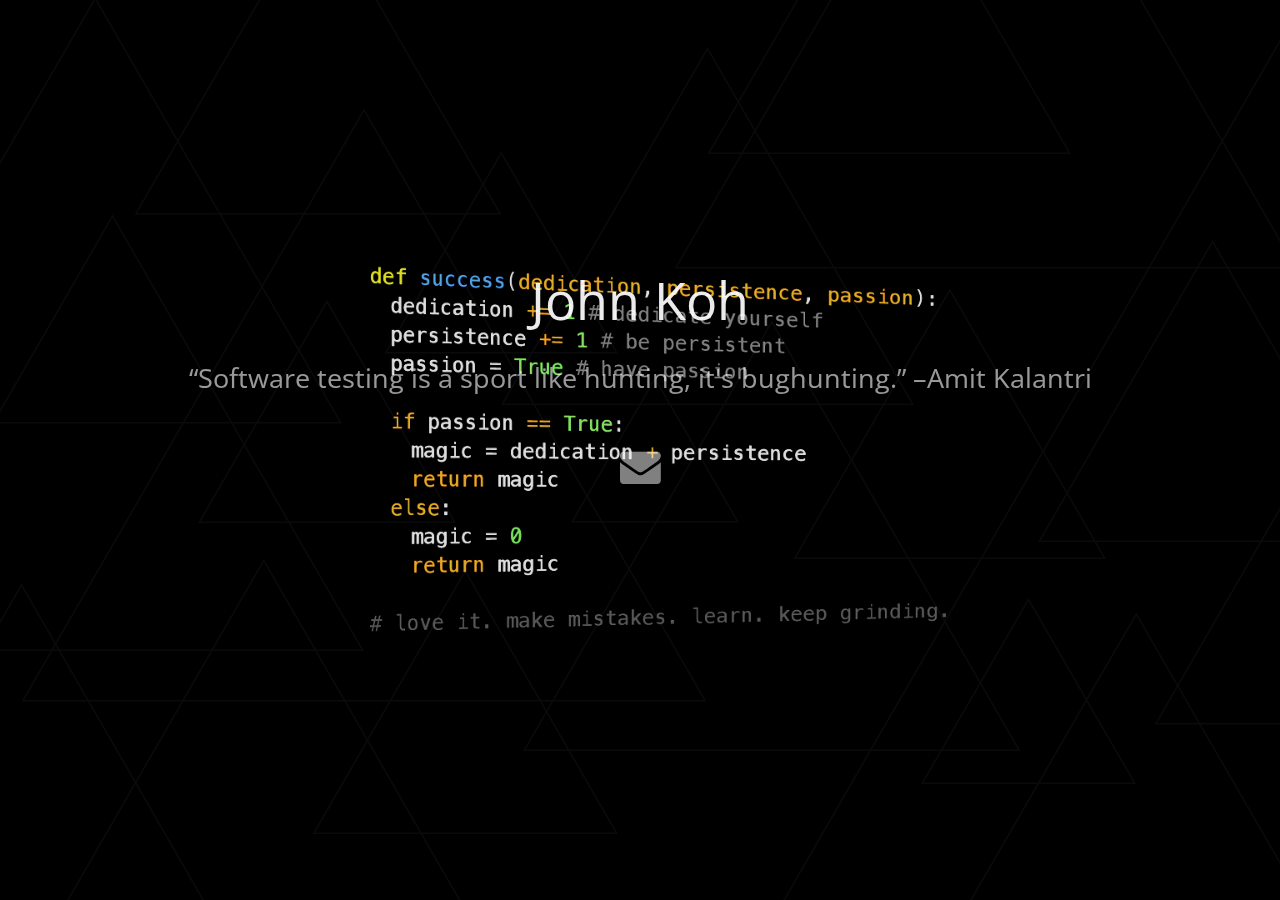
<file: index.html>
<!DOCTYPE html>
<html lang="en">
  <head>
    <meta charset="utf-8">
    <meta http-equiv="X-UA-Compatible" content="IE=edge">
    <meta name="viewport" content="width=device-width, initial-scale=1">
    <meta name="description" content="John Koh's home page">
    <meta name="keywords" content="John Koh">
    <meta name="author" content="John Koh">

    <title>About John</title>

    <!-- Bootstrap core CSS -->
    <link rel="stylesheet" href="//netdna.bootstrapcdn.com/bootstrap/3.1.1/css/bootstrap.min.css">

    <!-- Custom styles -->
    <link rel="stylesheet" type="text/css" href="custom.css">

    <!-- Font Awesome -->
    <link rel="stylesheet" href="//netdna.bootstrapcdn.com/font-awesome/4.1.0/css/font-awesome.min.css">

    <!-- Google Fonts -->
    <link href='http://fonts.googleapis.com/css?family=Open+Sans:400,300' rel='stylesheet'
    type='text/css'>

    <link rel="shortcut icon" href="/favicon.ico">

    <!-- Google Analytics tracking code -->
    <script>
      (function(i,s,o,g,r,a,m){i['GoogleAnalyticsObject']=r;i[r]=i[r]||function(){
      (i[r].q=i[r].q||[]).push(arguments)},i[r].l=1*new Date();a=s.createElement(o),
      m=s.getElementsByTagName(o)[0];a.async=1;a.src=g;m.parentNode.insertBefore(a,m)
      })(window,document,'script','//www.google-analytics.com/analytics.js','ga');

      ga('create', 'UA-64909746-1', 'auto');
      ga('send', 'pageview');
    </script>

    <!-- HTML5 Shim and Respond.js IE8 support of HTML5 elements and media queries -->
    <!-- WARNING: Respond.js doesn't work if you view the page via file:// -->
    <!--[if lt IE 9]>
      <script src="https://oss.maxcdn.com/libs/html5shiv/3.7.0/html5shiv.js"></script>
      <script src="https://oss.maxcdn.com/libs/respond.js/1.4.2/respond.min.js"></script>
    <![endif]-->
  </head>

  <body>

    <div class="triangles-pattern"></div>
    <div class="wrapper">
      <div class="centered">
        <h1>John Koh</h1>


        <h2>“Software testing is a sport like hunting, it's bughunting.” <span class="author">–Amit Kalantri</span></h2>

        <div class="links">
          <ul>
            <li>
              <a href="mailto:me@johnkoh.net" title="My Email">
                <span class="fa fa-envelope fa-2x"></span>
              </a>
            </li>
          </ul>
        </div>
      </div>
    <div>

    <!-- jQuery (necessary for Bootstrap's JavaScript plugins) -->
    <script src="https://ajax.googleapis.com/ajax/libs/jquery/1.11.0/jquery.min.js"></script>
    <!-- Include all compiled plugins (below), or include individual files as needed -->
    <script src="//netdna.bootstrapcdn.com/bootstrap/3.1.1/js/bootstrap.min.js"></script>
  </body>
</html>
</file>
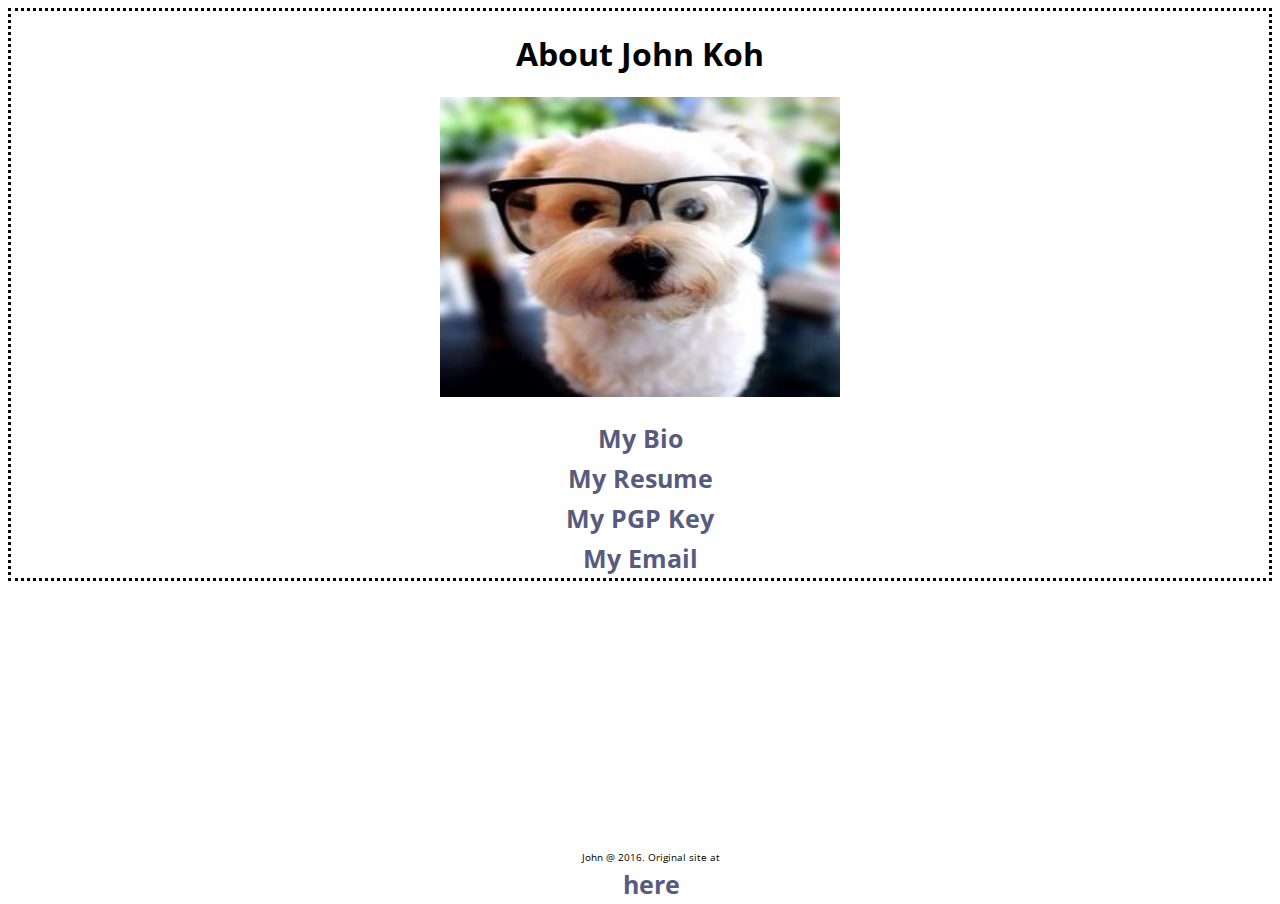
<file: backup_old/index.html>
<!doctype html>
<head>
<link rel="stylesheet" type="text/css" href="//fonts.googleapis.com/css?family=Open+Sans" />
  <meta charset="utf-8">
  <title>John's Portfolio</title>
  <meta name="description" content="John's portfolio in a clean HTML5 styling.">
  <link rel="stylesheet" href="index.css">
</head>
 
<body>
    <div id="wrapper">
        <div id="header">
            <h1>About John Koh</h1> 
        </div>
        <div id="content">
                <p><img src="notme.jpg" alt="that's me" height="300" width="400"></p>
                <a rel="external" href="/bio.html">My Bio</a>
                <a rel="external" href="/resume.html">My Resume</a>
                <a rel="external" href="https://pgp.mit.edu/pks/lookup?op=vindex&search=0x8353E637B3AAEEB0">My PGP Key</a>
                <a rel="external" href="mailto:me@johnkoh.net">My Email</a>

        </div>
        <div id="footer">
            <p>John @ 2016. Original site at <a href="http://johnkoh.net/regular">here</a></p>
        </div>
    </div>
</body>
</html>
</file>
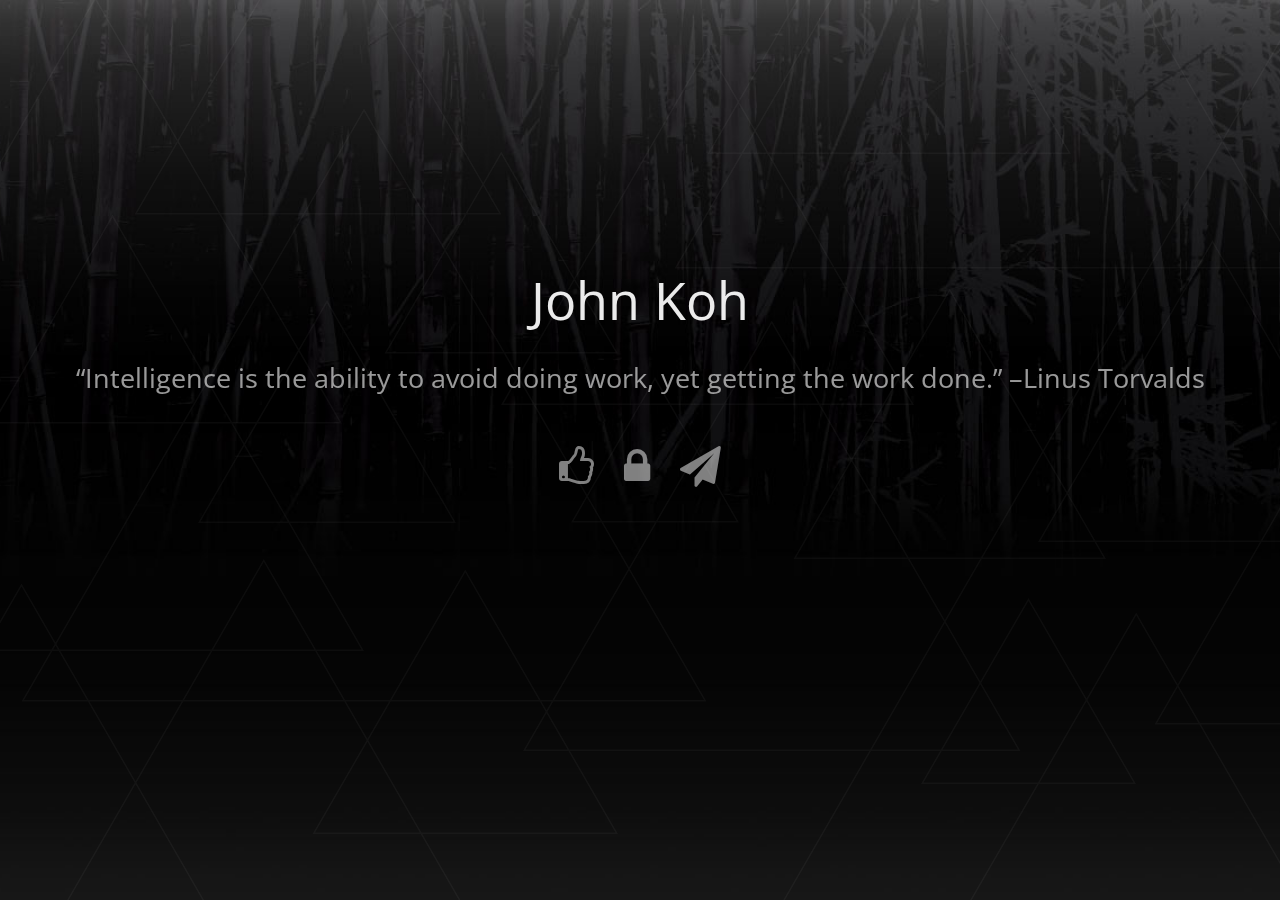
<file: regular/index.html>
<!DOCTYPE html>
<html lang="en">
  <head>
    <meta charset="utf-8">
    <meta http-equiv="X-UA-Compatible" content="IE=edge">
    <meta name="viewport" content="width=device-width, initial-scale=1">
    <meta name="description" content="John Koh's home page">
    <meta name="keywords" content="John Koh">
    <meta name="author" content="John Koh">

    <title>About John</title>

    <!-- Bootstrap core CSS -->
    <link rel="stylesheet" href="//netdna.bootstrapcdn.com/bootstrap/3.1.1/css/bootstrap.min.css">

    <!-- Custom styles -->
    <link rel="stylesheet" type="text/css" href="custom.css">

    <!-- Font Awesome -->
    <link rel="stylesheet" href="//netdna.bootstrapcdn.com/font-awesome/4.1.0/css/font-awesome.min.css">

    <!-- Google Fonts -->
    <link href='http://fonts.googleapis.com/css?family=Open+Sans:400,300' rel='stylesheet'
    type='text/css'>

    <link rel="shortcut icon" href="/favicon.ico">

    <!-- Google Analytics tracking code -->
    <script>
      (function(i,s,o,g,r,a,m){i['GoogleAnalyticsObject']=r;i[r]=i[r]||function(){
      (i[r].q=i[r].q||[]).push(arguments)},i[r].l=1*new Date();a=s.createElement(o),
      m=s.getElementsByTagName(o)[0];a.async=1;a.src=g;m.parentNode.insertBefore(a,m)
      })(window,document,'script','//www.google-analytics.com/analytics.js','ga');

      ga('create', 'UA-64909746-1', 'auto');
      ga('send', 'pageview');
    </script>

    <!-- HTML5 Shim and Respond.js IE8 support of HTML5 elements and media queries -->
    <!-- WARNING: Respond.js doesn't work if you view the page via file:// -->
    <!--[if lt IE 9]>
      <script src="https://oss.maxcdn.com/libs/html5shiv/3.7.0/html5shiv.js"></script>
      <script src="https://oss.maxcdn.com/libs/respond.js/1.4.2/respond.min.js"></script>
    <![endif]-->
  </head>

  <body>

    <div class="triangles-pattern"></div>
    <div class="wrapper">
      <div class="centered">
        <h1>John Koh</h1>


        <h2>“Intelligence is the ability to avoid doing work, yet getting the work done.” <span class="author">–Linus Torvalds</span></h2>

        <div class="links">
          <ul>
            <li>
              <a href="https://facebook.com/TheJohnKoh" title="My Facebook">
                <span class="fa fa-thumbs-o-up fa-2x"></span>
              </a>
            </li>
            <li>
              <a href="https://pgp.mit.edu/pks/lookup?op=vindex&search=0x8353E637B3AAEEB0" title="My PGP Key">
                <span class="fa fa-lock fa-2x"></span>
              </a>
            </li>
            <li>
              <a href="mailto:me@johnkoh.net" title="My Email">
                <span class="fa fa-paper-plane fa-2x"></span>
              </a>
            </li>
          </ul>
        </div>
      </div>
    <div>

    <!-- jQuery (necessary for Bootstrap's JavaScript plugins) -->
    <script src="https://ajax.googleapis.com/ajax/libs/jquery/1.11.0/jquery.min.js"></script>
    <!-- Include all compiled plugins (below), or include individual files as needed -->
    <script src="//netdna.bootstrapcdn.com/bootstrap/3.1.1/js/bootstrap.min.js"></script>
  </body>
</html>
</file>
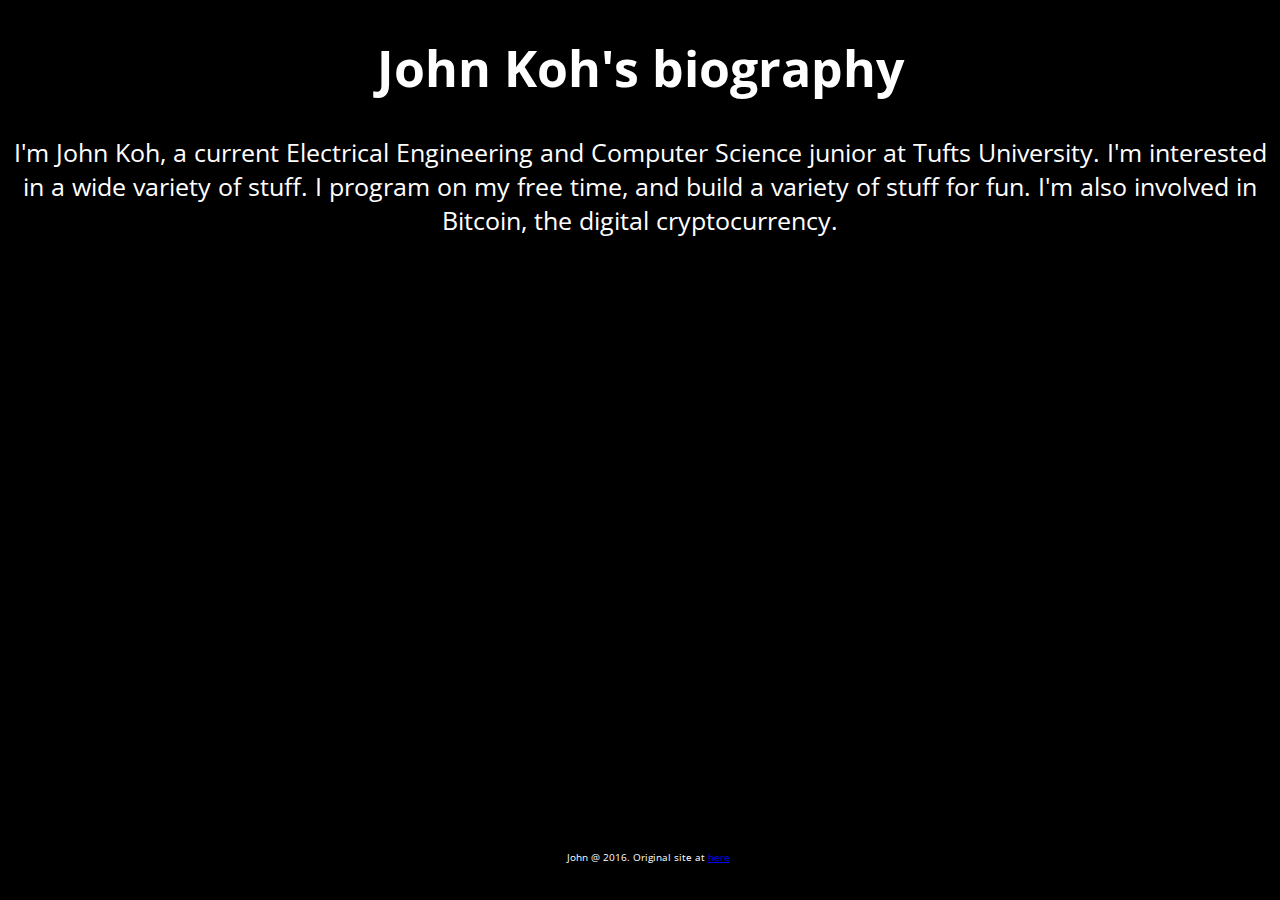
<file: bio.html>
<!doctype html>
<link rel="stylesheet" type="text/css" href="//fonts.googleapis.com/css?family=Open+Sans" />
<head>
  <meta charset="utf-8">
  <title>John's Biography</title>
  <meta name="description" content="John's portfolio in a clean HTML5 styling.">
  <link rel="stylesheet" href="bio.css">
</head>
 
<body>
    <div id="wrapper">
        <div id="header">
            <h1>John Koh's biography</h1> 
        </div>
        <div id="content">
          <p>I'm John Koh, a current Electrical Engineering and Computer Science junior at Tufts University. I'm interested in a wide variety of stuff. I program on my free time, and build a variety of stuff for fun. I'm also involved in Bitcoin, the digital cryptocurrency.</p>
        </div>
        <div id="footer">
            <p>John @ 2016. Original site at <a href="http://johnkoh.net">here</a></p>
        </div>
    </div>
</body>
</html>
</file>
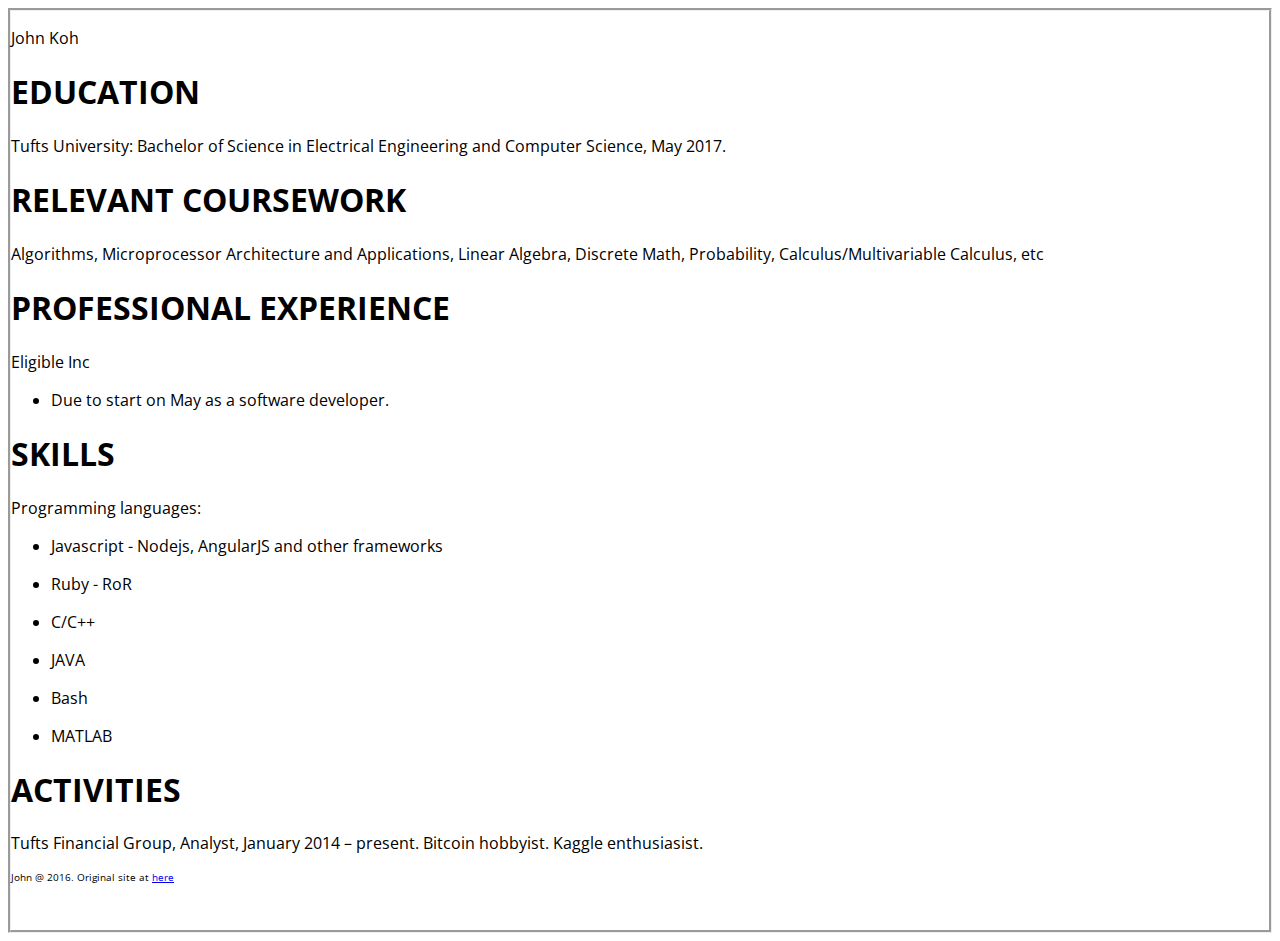
<file: resume.html>
<!doctype html>
<link rel="stylesheet" type="text/css" href="//fonts.googleapis.com/css?family=Open+Sans" />
<head>
  <meta charset="utf-8">
  <title>John Koh</title>
  <meta name="description" content="John's portfolio in a clean HTML5 styling.">
  <link rel="stylesheet" href="resume.css">
</head>

<body>	

	<div id = "me">
	<p>John Koh</p>
	</div>

	<div id = "edu">
	<h1>EDUCATION</h1>
	<p>Tufts University: Bachelor of Science in Electrical Engineering and Computer Science, May 2017.</p>
	</div>

	<div id = "coursework">
	<h1>RELEVANT COURSEWORK</h1>
	<p> Algorithms, Microprocessor Architecture and Applications, Linear Algebra, Discrete Math, Probability, Calculus/Multivariable Calculus, etc</p>
	</div>

	<div id = "professional_experience">
	<h1>PROFESSIONAL EXPERIENCE</h1>
	<p>Eligible Inc<br></p><ul id="Eligible"><li>Due to start on May as a software developer.</li></ul>
	</div>

	<div id = "skills">
	<h1>SKILLS</h1>
	<p>Programming languages: <ul id="js"><li>Javascript - Nodejs, AngularJS and other frameworks</li></ul>  <ul id="ruby"><li>Ruby -  RoR</li></ul> <ul id="c"><li>C/C++</li></ul> <ul id="java"><li>JAVA</li></ul><ul id="lol"><li>Bash</li></ul> <ul id="matlab"><li>MATLAB</li></ul></p>
	</div>

	<div id = "activities">
	<h1>ACTIVITIES</h1>
	<p>Tufts Financial Group, Analyst, January 2014 – present. Bitcoin hobbyist. Kaggle enthusiasist.</p>
	</div>

	<div id="footer">
            <p>John @ 2016. Original site at <a href="http://johnkoh.net">here</a></p>
     </div>
</body>
</html>
</file>
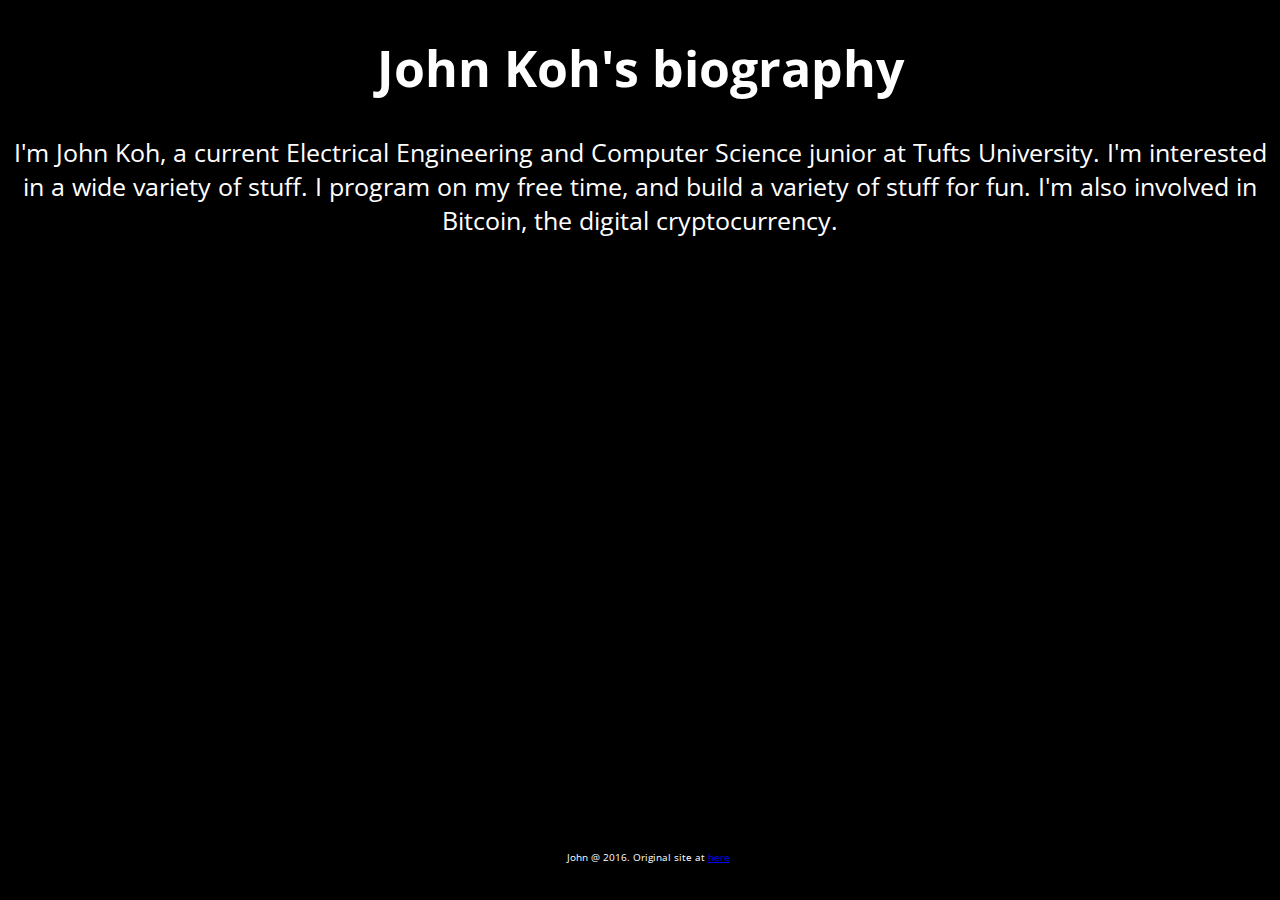
<file: backup_old/bio.html>
<!doctype html>
<head>
<link rel="stylesheet" type="text/css" href="//fonts.googleapis.com/css?family=Open+Sans" />
  <meta charset="utf-8">
  <title>John's Biography</title>
  <meta name="description" content="John's portfolio in a clean HTML5 styling.">
  <link rel="stylesheet" href="bio.css">
</head>
 
<body>
    <div id="wrapper">
        <div id="header">
            <h1>John Koh's biography</h1> 
        </div>
        <div id="content">
          <p>I'm John Koh, a current Electrical Engineering and Computer Science junior at Tufts University. I'm interested in a wide variety of stuff. I program on my free time, and build a variety of stuff for fun. I'm also involved in Bitcoin, the digital cryptocurrency.</p>
        </div>
        <div id="footer">
            <p>John @ 2016. Original site at <a href="http://johnkoh.net/regular">here</a></p>
        </div>
    </div>
</body>
</html>
</file>
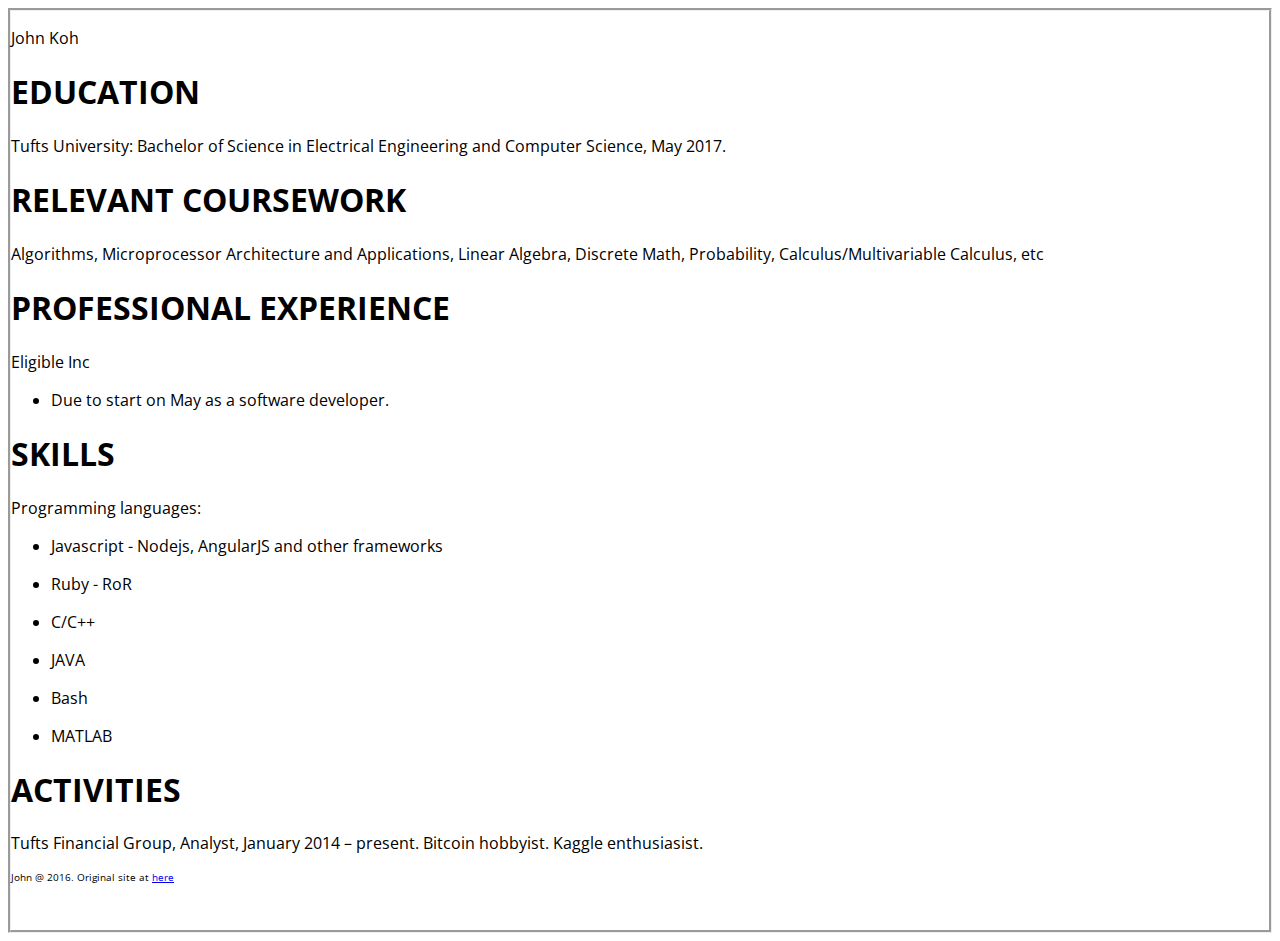
<file: backup_old/resume.html>
<!doctype html>
<head>
<link rel="stylesheet" type="text/css" href="//fonts.googleapis.com/css?family=Open+Sans" />
  <meta charset="utf-8">
  <title>John Koh</title>
  <meta name="description" content="John's portfolio in a clean HTML5 styling.">
  <link rel="stylesheet" href="resume.css">
</head>

<body>	

	<div id = "me">
	<p>John Koh</p>
	</div>

	<div id = "edu">
	<h1>EDUCATION</h1>
	<p>Tufts University: Bachelor of Science in Electrical Engineering and Computer Science, May 2017.</p>
	</div>

	<div id = "coursework">
	<h1>RELEVANT COURSEWORK</h1>
	<p> Algorithms, Microprocessor Architecture and Applications, Linear Algebra, Discrete Math, Probability, Calculus/Multivariable Calculus, etc</p>
	</div>

	<div id = "professional_experience">
	<h1>PROFESSIONAL EXPERIENCE</h1>
	<p>Eligible Inc</p><ul id="Eligible"><li>Due to start on May as a software developer.</li></ul>
	</div>

	<div id = "skills">
	<h1>SKILLS</h1>
	<p>Programming languages: </p><ul id="js"><li>Javascript - Nodejs, AngularJS and other frameworks</li></ul>  <ul id="ruby"><li>Ruby -  RoR</li></ul> <ul id="c"><li>C/C++</li></ul> <ul id="java"><li>JAVA</li></ul><ul id="lol"><li>Bash</li></ul> <ul id="matlab"><li>MATLAB</li></ul>
	</div>

	<div id = "activities">
	<h1>ACTIVITIES</h1>
	<p>Tufts Financial Group, Analyst, January 2014 – present. Bitcoin hobbyist. Kaggle enthusiasist.</p>
	</div>

	<div id="footer">
            <p>John @ 2016. Original site at <a href="http://johnkoh.net/regular">here</a></p>
     </div>
</body>
</html>
</file>
<file: custom.css>
html {
  height: 100%;
}

body {
  height: 100%;
  margin: 0;
  font-size: 17pt;
  background: url("images/background.jpg") no-repeat center center fixed;
  -webkit-background-size: cover;
  -moz-background-size: cover;
  -o-background-size: cover;
  background-size: cover;
}

.triangles-pattern {
  position: fixed;
  width: 100%;
  height: 100%;
  left: 0;
  top: 0;
  background: url("images/triangles.png") no-repeat center center fixed;
  -webkit-background-size: cover;
  -moz-background-size: cover;
  -o-background-size: cover;
  background-size: cover;
  filter: alpha(opacity=4); /* For IE8 and earlier */
  opacity: 0.04;
}

h1 {
  text-align: center;
  font-size: 2.3em;
  color: white;
  filter: alpha(opacity=92);
  opacity: 0.92;
  font-family: 'Open Sans', sans-serif;
  font-weight: 400;
  -webkit-font-smoothing: antialiased;
  text-rendering: optimizeLegibility;
  margin-top: 0px;
  margin-bottom: 0px;
}

h2 {
  text-align: center;
  font-size: 1.2em;
  line-height: 1.4;
  color: white;
  filter: alpha(opacity=60);
  opacity: 0.6;
  font-family: 'Open Sans', sans-serif;
  font-weight: 400;
  margin-top: 30px;
  margin-bottom: 50px;
  -webkit-font-smoothing: antialiased;
  -moz-osx-font-smoothing: grayscale;
  text-rendering: optimizeLegibility;
}

.author {
  white-space: nowrap;
}

ul {
  list-style-type: none;
  text-align: center;
  padding-left: 0px;
}

li {
  display: inline;
  padding-left: 12px;
  padding-right: 12px;
}


a {
  position: relative;
}

a:link {
  color: white;
  text-decoration: none;
  filter: alpha(opacity=50);
  opacity: 0.5;
}

a:visited {
  color: white;
  text-decoration: none;
  filter: alpha(opacity=50);
  opacity: 0.5;
}

a:hover {
  color: white;
  text-decoration: none;
  filter: alpha(opacity=100);
  opacity: 1;
}

a:active {
  color: white;
  text-decoration: none;
  filter: alpha(opacity=100);
  opacity: 1;
}

.links {
  margin-top: 40px;
  margin-bottom: 140px;
  font-size: 0.9em;

  -webkit-animation-name: fadein, glide;
  animation-name: fadein, glide;

  -webkit-animation-duration: 3s, 1s;
  -moz-animation-duration: 3s, 1s;
  -o-animation-duration: 3s, 1s;
  animation-duration: 3s, 1s;

  -webkit-animation-timing-function: ease-in-out, ease-in-out;
  animation-timing-function: ease-in-out, ease-in-out;

  -webkit-animation-delay: 0s, 500ms;
  -moz-animation-delay: 0s, 500ms;
  -o-animation-delay: 0s, 500ms;
  animation-delay: 0s, 500ms;

  -webkit-backface-visibility: hidden;
  backface-visibility: hidden;
}

@keyframes fadein {
  0% { 
    filter: alpha(opacity=0);
    opacity: 0;
  }
  10% { 
    filter: alpha(opacity=0);
    opacity: 0;
  }
  100% {
    filter: alpha(opacity=100);
    opacity: 1; 
  }
}

@-webkit-keyframes fadein {
  0% { 
    filter: alpha(opacity=0);
    opacity: 0;
  }
  10% { 
    filter: alpha(opacity=0);
    opacity: 0;
  }
  100% {
    filter: alpha(opacity=100);
    opacity: 1; 
  }
}

@keyframes glide {
  0% { 
    -webkit-transform: translateY(10px); 
    -ms-transform: translateY(10px); 
    transform: translateY(10px) 
  }
  100% { 
    -webkit-transform: translateY(0px);
    -ms-transform: translateY(0px);
    transform: translateY(0px) 
  }
}

@-webkit-keyframes glide {
  0% { 
    -webkit-transform: translateY(10px);
    -ms-transform: translateY(10px);
    transform: translateY(10px) 
  }
  100% { 
    -webkit-transform: translateY(0px);
    -ms-transform: translateY(0px);
    transform: translateY(0px) 
  }
}

.wrapper {
  display: table;
  width: 100%;
  height: 100%;
}

.centered {
  display: table-cell;
  text-align: center;
  vertical-align: middle;
  padding-left: 25px;
  padding-right: 25px;
}

@media (max-width: 768px) {

  body {
    font-size: 13pt;
  }

  li {
    padding-right: 0;
  }
}
</file>
<file: backup_old/index.css>
body {
    text-align: center;
    border-style: dotted;
    font-family: 'Open Sans';
}

#title {
    border-style: groove;
    font-size: 50px;
}
a {
    display: block;
    padding: 3px 6px;
    color: #575c7d;
    text-decoration: none;
    font-size: 25px;
    font-weight: bold;
}

a:hover {
    background: #8C8C8C;
    color: #000000;
    padding: 3px 6px;
    margin: 0;
    text-decoration: none;
}
#footer {
   position:absolute;
   bottom:0;
   width:100%;
   height:60px;
   font-size: 10px
}
</file>
<file: regular/custom.css>
html {
  height: 100%;
}

body {
  height: 100%;
  margin: 0;
  font-size: 17pt;
  background: url("images/background.jpg") no-repeat center center fixed;
  -webkit-background-size: cover;
  -moz-background-size: cover;
  -o-background-size: cover;
  background-size: cover;
}

.triangles-pattern {
  position: fixed;
  width: 100%;
  height: 100%;
  left: 0;
  top: 0;
  background: url("images/triangles.png") no-repeat center center fixed;
  -webkit-background-size: cover;
  -moz-background-size: cover;
  -o-background-size: cover;
  background-size: cover;
  filter: alpha(opacity=4); /* For IE8 and earlier */
  opacity: 0.04;
}

h1 {
  text-align: center;
  font-size: 2.3em;
  color: white;
  filter: alpha(opacity=92);
  opacity: 0.92;
  font-family: 'Open Sans', sans-serif;
  font-weight: 400;
  -webkit-font-smoothing: antialiased;
  text-rendering: optimizeLegibility;
  margin-top: 0px;
  margin-bottom: 0px;
}

h2 {
  text-align: center;
  font-size: 1.2em;
  line-height: 1.4;
  color: white;
  filter: alpha(opacity=60);
  opacity: 0.6;
  font-family: 'Open Sans', sans-serif;
  font-weight: 400;
  margin-top: 30px;
  margin-bottom: 50px;
  -webkit-font-smoothing: antialiased;
  -moz-osx-font-smoothing: grayscale;
  text-rendering: optimizeLegibility;
}

.author {
  white-space: nowrap;
}

ul {
  list-style-type: none;
  text-align: center;
  padding-left: 0px;
}

li {
  display: inline;
  padding-left: 12px;
  padding-right: 12px;
}


a {
  position: relative;
}

a:link {
  color: white;
  text-decoration: none;
  filter: alpha(opacity=50);
  opacity: 0.5;
}

a:visited {
  color: white;
  text-decoration: none;
  filter: alpha(opacity=50);
  opacity: 0.5;
}

a:hover {
  color: white;
  text-decoration: none;
  filter: alpha(opacity=100);
  opacity: 1;
}

a:active {
  color: white;
  text-decoration: none;
  filter: alpha(opacity=100);
  opacity: 1;
}

.links {
  margin-top: 40px;
  margin-bottom: 140px;
  font-size: 0.9em;

  -webkit-animation-name: fadein, glide;
  animation-name: fadein, glide;

  -webkit-animation-duration: 3s, 1s;
  -moz-animation-duration: 3s, 1s;
  -o-animation-duration: 3s, 1s;
  animation-duration: 3s, 1s;

  -webkit-animation-timing-function: ease-in-out, ease-in-out;
  animation-timing-function: ease-in-out, ease-in-out;

  -webkit-animation-delay: 0s, 500ms;
  -moz-animation-delay: 0s, 500ms;
  -o-animation-delay: 0s, 500ms;
  animation-delay: 0s, 500ms;

  -webkit-backface-visibility: hidden;
  backface-visibility: hidden;
}

@keyframes fadein {
  0% { 
    filter: alpha(opacity=0);
    opacity: 0;
  }
  10% { 
    filter: alpha(opacity=0);
    opacity: 0;
  }
  100% {
    filter: alpha(opacity=100);
    opacity: 1; 
  }
}

@-webkit-keyframes fadein {
  0% { 
    filter: alpha(opacity=0);
    opacity: 0;
  }
  10% { 
    filter: alpha(opacity=0);
    opacity: 0;
  }
  100% {
    filter: alpha(opacity=100);
    opacity: 1; 
  }
}

@keyframes glide {
  0% { 
    -webkit-transform: translateY(10px); 
    -ms-transform: translateY(10px); 
    transform: translateY(10px) 
  }
  100% { 
    -webkit-transform: translateY(0px);
    -ms-transform: translateY(0px);
    transform: translateY(0px) 
  }
}

@-webkit-keyframes glide {
  0% { 
    -webkit-transform: translateY(10px);
    -ms-transform: translateY(10px);
    transform: translateY(10px) 
  }
  100% { 
    -webkit-transform: translateY(0px);
    -ms-transform: translateY(0px);
    transform: translateY(0px) 
  }
}

.wrapper {
  display: table;
  width: 100%;
  height: 100%;
}

.centered {
  display: table-cell;
  text-align: center;
  vertical-align: middle;
  padding-left: 25px;
  padding-right: 25px;
}

@media (max-width: 768px) {

  body {
    font-size: 13pt;
  }

  li {
    padding-right: 0;
  }
}
</file>
<file: bio.css>
body{
	text-align: center;
	color: #FFFFFF;
	font-size: 25px;
	font-family: 'Open Sans';
	background-color: #000000;
}
#footer{
	position:absolute;
	bottom:0;
	width:100%;
	height:60px;
	font-size: 10px;
}
</file>
<file: resume.css>
body {
    text-align: left;
    border-style: groove;
    font-family: 'Open Sans';
}

h1{
	display: block;
	color: #000000;
}

#footer{
	bottom:0;
	width:100%;
	height:60px;
	font-size: 10px;
}
</file>
<file: backup_old/bio.css>
body{
	text-align: center;
	color: #FFFFFF;
	font-size: 25px;
	font-family: 'Open Sans';
	background-color: #000000;
}
#footer{
	position:absolute;
	bottom:0;
	width:100%;
	height:60px;
	font-size: 10px;
}
</file>
<file: backup_old/resume.css>
body {
    text-align: left;
    border-style: groove;
    font-family: 'Open Sans';
}

h1{
	display: block;
	color: #000000;
}

#footer{
	bottom:0;
	width:100%;
	height:60px;
	font-size: 10px;
}
</file>
